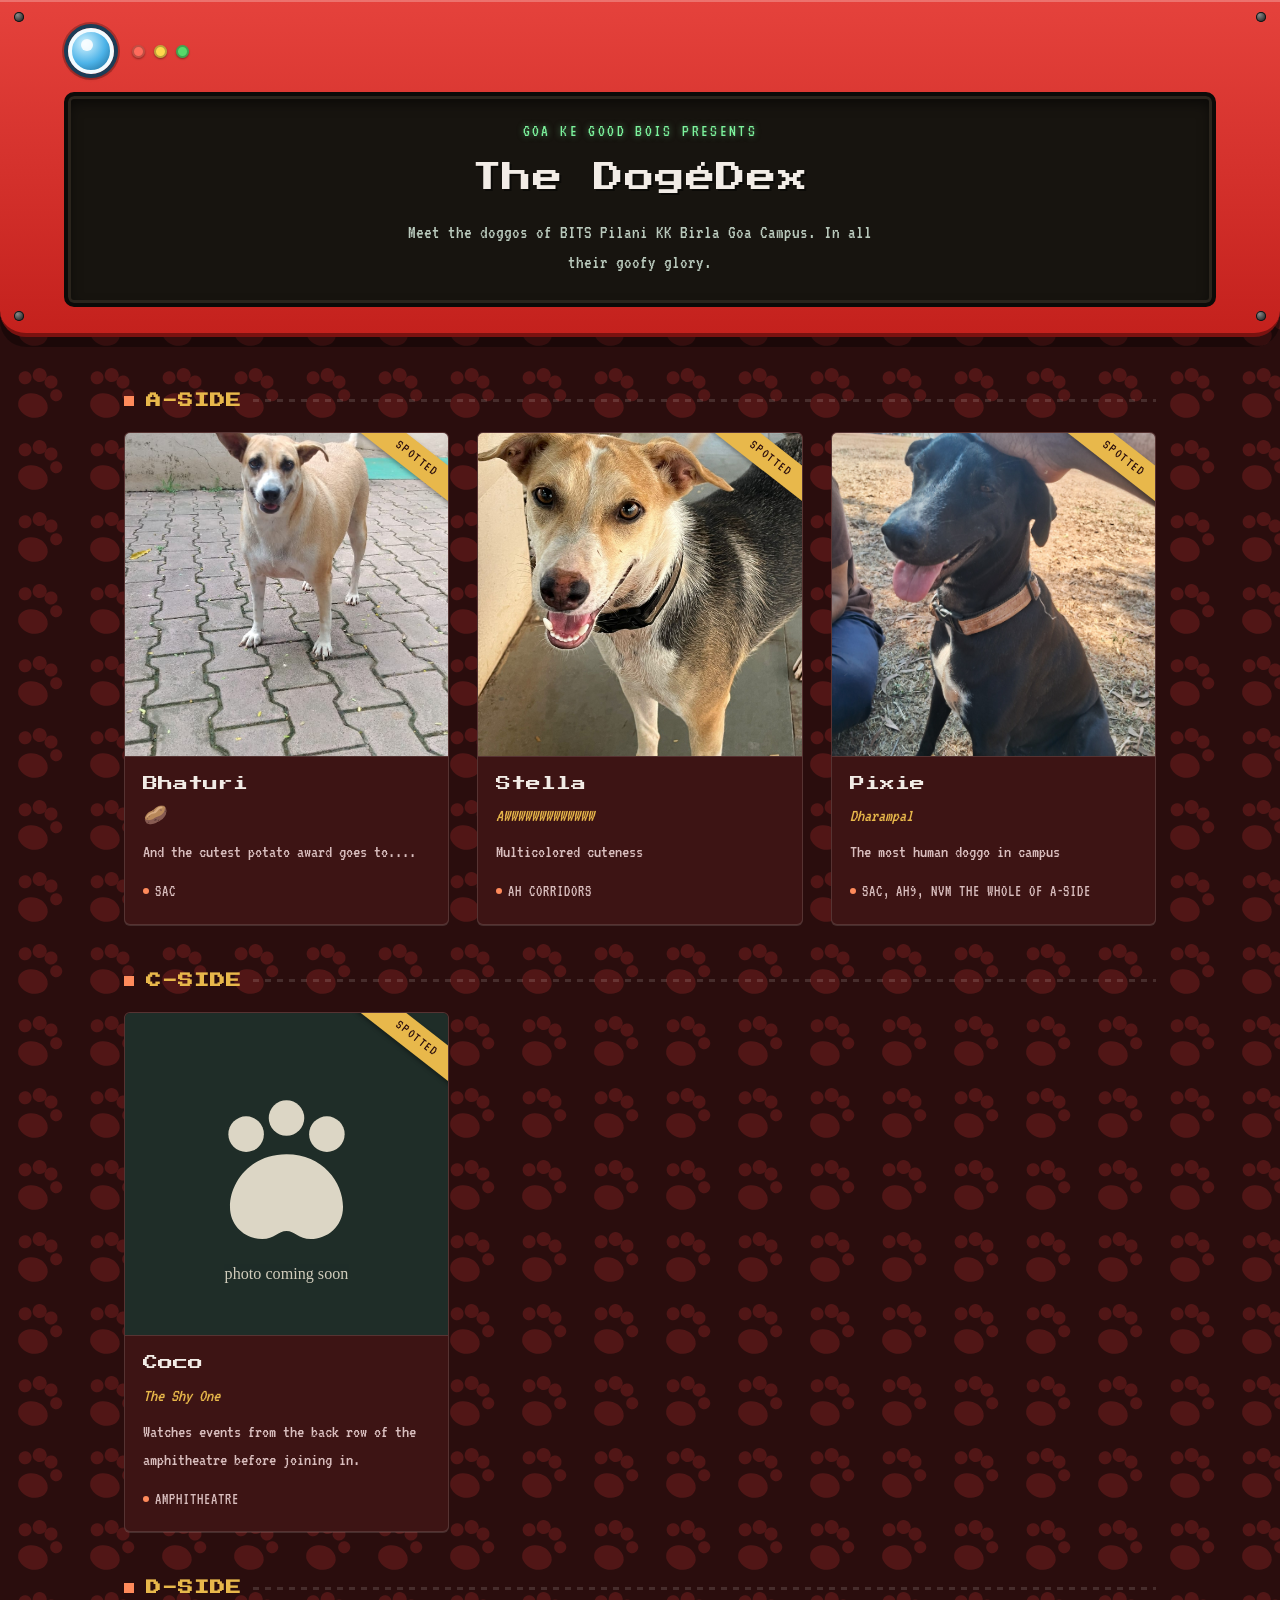
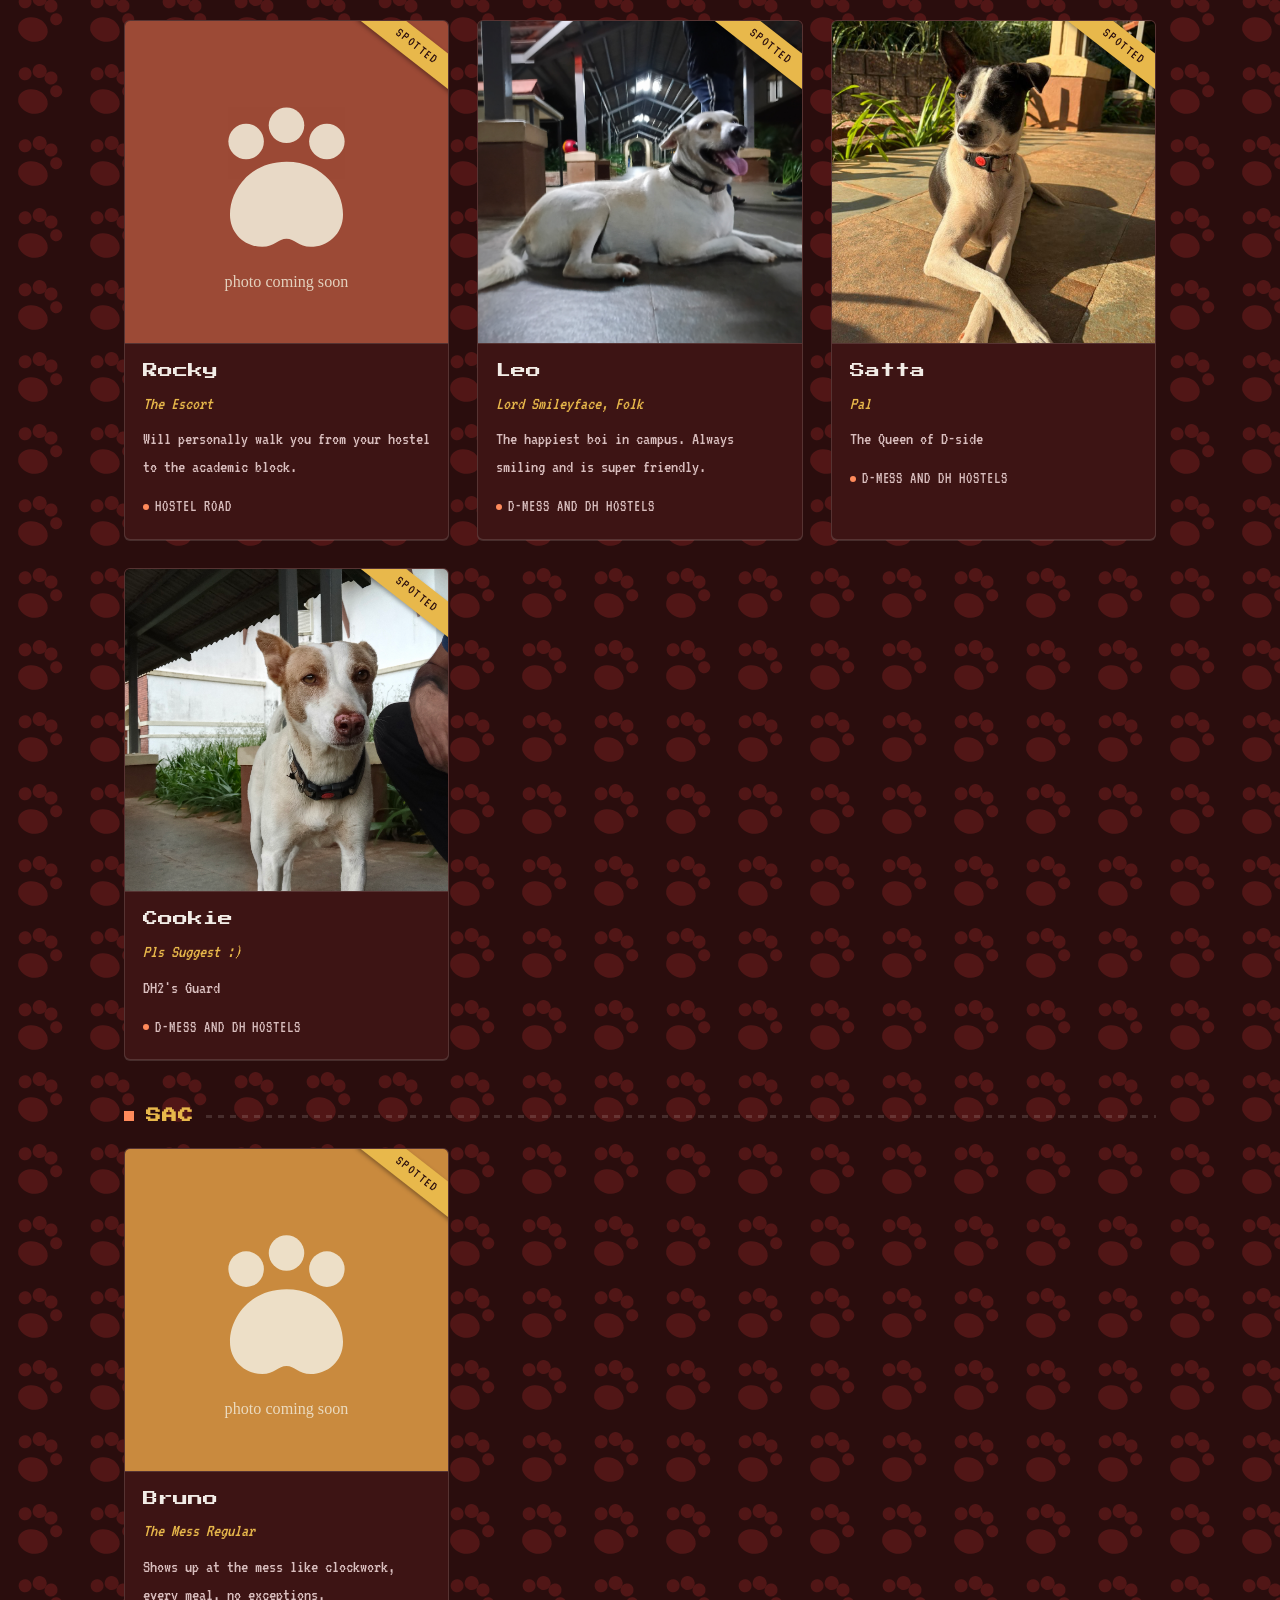
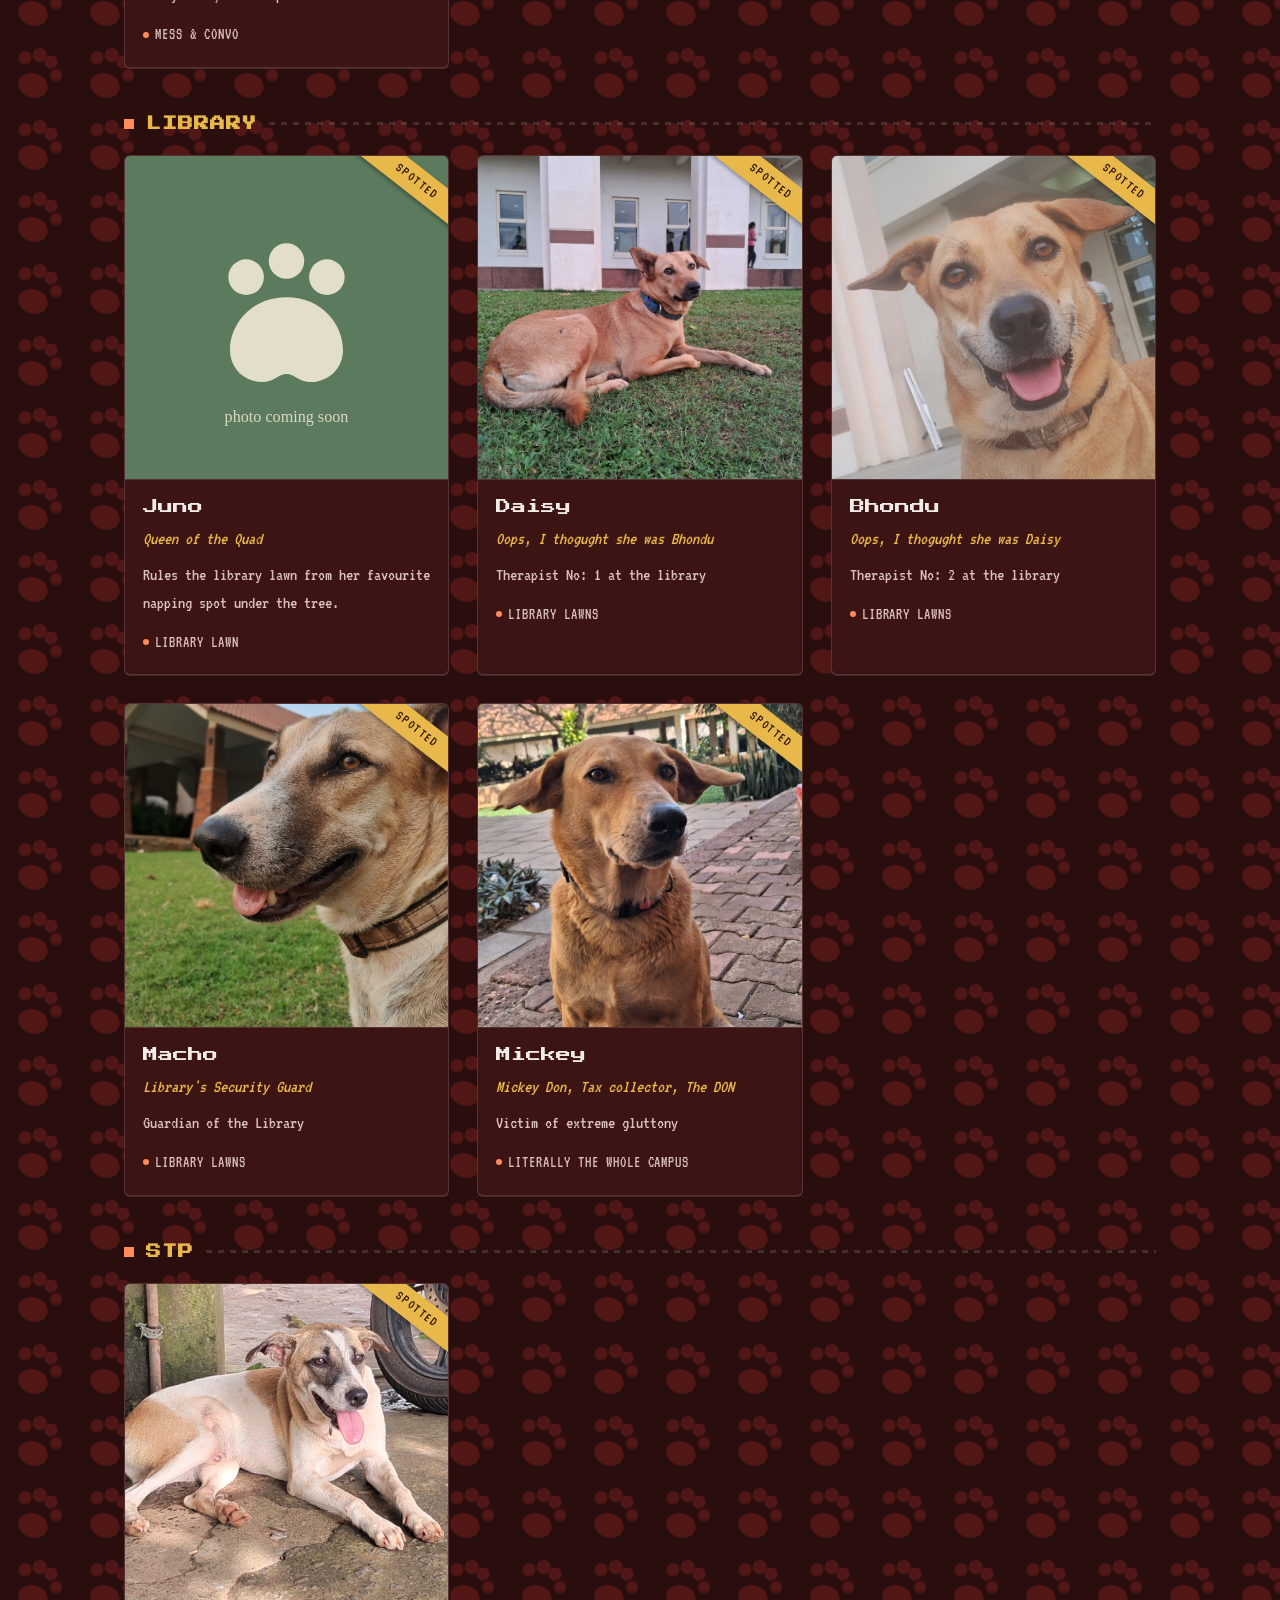
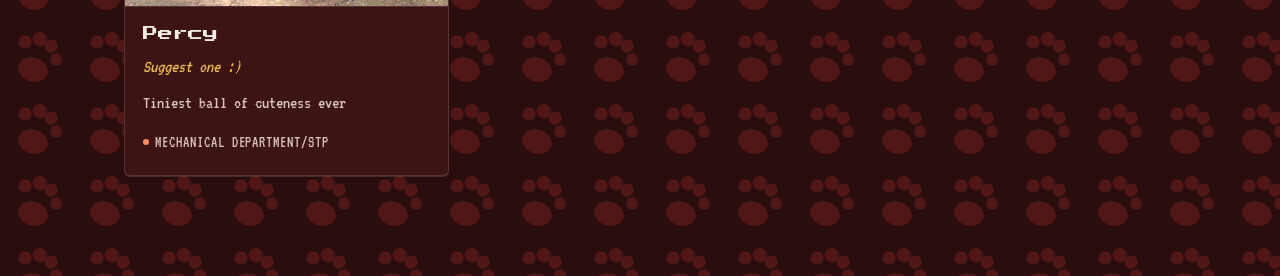
<file: index.html>
<!DOCTYPE html>
<html lang="en">
<head>
  <meta charset="UTF-8" />
  <meta name="viewport" content="width=device-width, initial-scale=1.0" />
  <title>GKGB DogéDex</title>
  <link rel="stylesheet" href="css/style.css" />
</head>
<body>

  <header class="site-header">
    <div class="dex-shell">
      <div class="dex-screw dex-screw-tl"></div>
      <div class="dex-screw dex-screw-tr"></div>

      <div class="dex-top">
        <span class="dex-lens">
          <span class="dex-lens-shine"></span>
        </span>
        <span class="dex-lights">
          <span class="dex-light red"></span>
          <span class="dex-light yellow"></span>
          <span class="dex-light green"></span>
        </span>
      </div>

      <div class="dex-screen">
        <div class="eyebrow">Goa Ke Good Bois presents</div>
        <h1>The DogéDex</h1>
        <p>Meet the doggos of BITS Pilani KK Birla Goa Campus. In all their goofy glory.</p>
      </div>

      <div class="dex-screw dex-screw-bl"></div>
      <div class="dex-screw dex-screw-br"></div>
    </div>
  </header>

  <main id="grid" class="zones">
    <!-- Zone sections are injected here by js/app.js -->
  </main>

  <script src="js/app.js"></script>
</body>
</html>
</file>
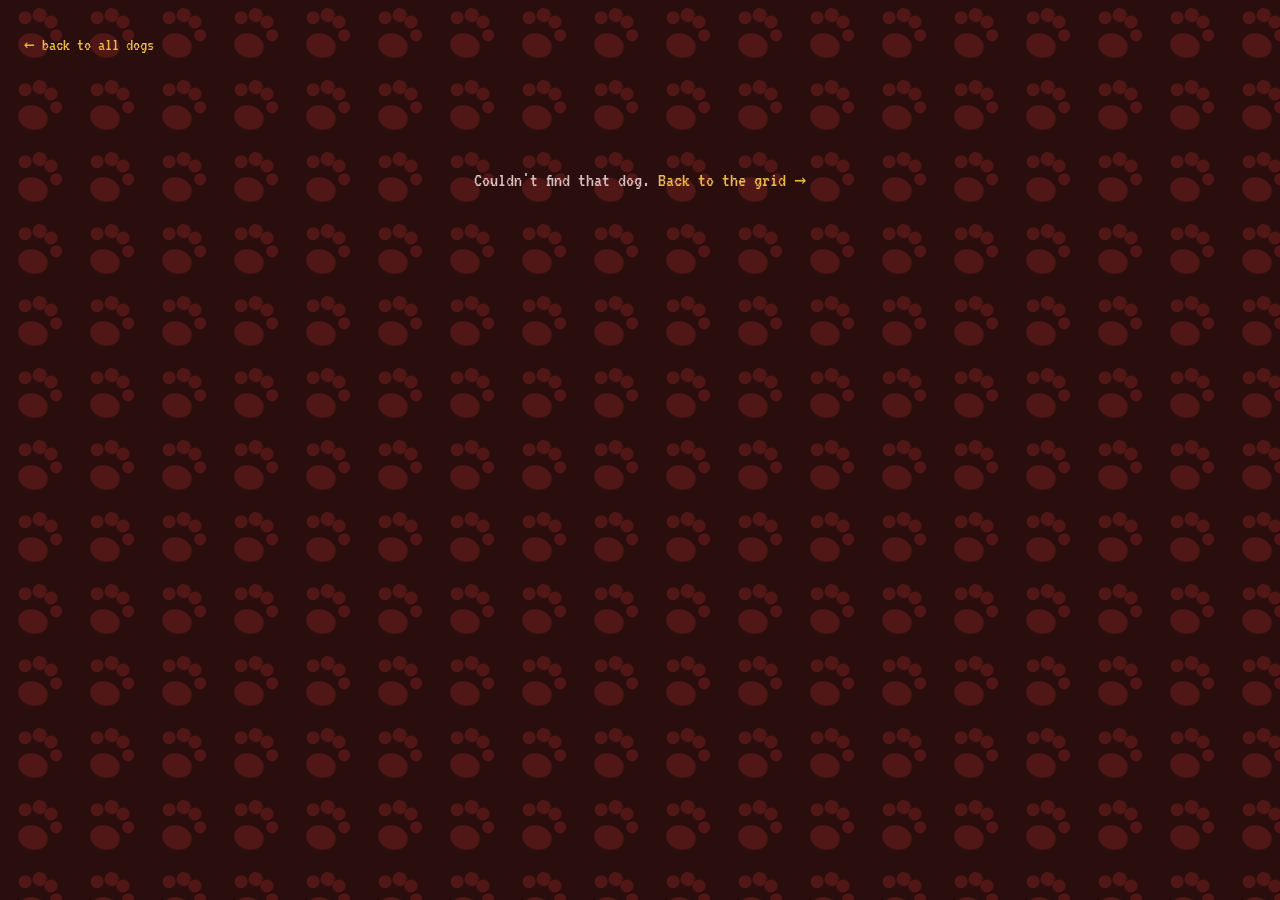
<file: dog.html>
<!DOCTYPE html>
<html lang="en">
<head>
  <meta charset="UTF-8" />
  <meta name="viewport" content="width=device-width, initial-scale=1.0" />
  <title>Dog Profile — Campus Dogs</title>
  <link rel="stylesheet" href="css/style.css" />
</head>
<body>

  <a class="back-link" href="index.html">&larr; back to all dogs</a>

  <main id="detail" class="detail">
    <!-- Content injected by js/app.js -->
  </main>

  <script src="js/app.js"></script>
</body>
</html>
</file>
<file: css/style.css>
@import url('https://fonts.googleapis.com/css2?family=Press+Start+2P&family=VT323&display=swap');

:root {
  --paper: #2A0D0D;
  --card: #3D1414;
  --ink: #F2ECE6;
  --ink-soft: #D9BEBE;
  --sage: #E8B84B;
  --ochre: #FF8A5B;
  --rust: #E8B84B;
  --line: rgba(242, 236, 230, 0.14);

  --display: 'Press Start 2P', var(--mono);
  --body: 'VT323', monospace;
  --mono: 'VT323', monospace;
}

* { box-sizing: border-box; }

html { scroll-behavior: smooth; }

body {
  margin: 0;
  background-color: var(--paper);
  background-image:
    url("data:image/svg+xml,%3Csvg xmlns='http://www.w3.org/2000/svg' width='72' height='72'%3E%3Cg fill='%23511616' transform='rotate(18 36 36)'%3E%3Cellipse cx='36' cy='46' rx='15' ry='12'/%3E%3Ccircle cx='20' cy='22' r='6.5'/%3E%3Ccircle cx='33' cy='15' r='7'/%3E%3Ccircle cx='46' cy='18' r='6.5'/%3E%3Ccircle cx='55' cy='29' r='6'/%3E%3C/g%3E%3C/svg%3E");
  background-size: 72px 72px;
  background-repeat: repeat;
  color: var(--ink);
  font-family: var(--body);
  font-size: 19px;
  line-height: 1.55;
}

a { color: inherit; text-decoration: none; }

/* ---------- Header (Pokedex-style shell) ---------- */

.site-header {
  padding: 0 0 8px;
  text-align: center;
  border-bottom: none;
  position: relative;
}

.dex-shell {
  position: relative;
  width: 100%;
  max-width: none;
  margin: 0;
  background: linear-gradient(180deg, #E5423C, #C4211D);
  border: 4px solid #7A1210;
  border-width: 0 0 4px 0;
  border-radius: 0 0 26px 26px;
  padding: 22px 5vw 26px;
  box-shadow:
    0 10px 0 rgba(0,0,0,0.35),
    inset 0 2px 0 rgba(255,255,255,0.25);
}

.dex-screw {
  position: absolute;
  width: 10px;
  height: 10px;
  border-radius: 50%;
  background: radial-gradient(circle at 35% 30%, #8a8a8a, #2a2a2a 75%);
  box-shadow: inset 0 0 0 1px #111;
}
.dex-screw-tl { top: 12px; left: 14px; }
.dex-screw-tr { top: 12px; right: 14px; }
.dex-screw-bl { bottom: 12px; left: 14px; }
.dex-screw-br { bottom: 12px; right: 14px; }

.dex-top {
  display: flex;
  align-items: center;
  gap: 18px;
  margin: 6px 4px 18px;
}

.dex-lens {
  position: relative;
  display: inline-block;
  width: 46px;
  height: 46px;
  border-radius: 50%;
  flex-shrink: 0;
  background: radial-gradient(circle at 35% 30%, #d3f3ff, #4db3e8 55%, #1a6693 100%);
  border: 4px solid #f2fbff;
  box-shadow:
    0 0 0 4px #1c3d57,
    0 0 0 6px rgba(0,0,0,0.25),
    0 3px 5px rgba(0,0,0,0.4);
}

.dex-lens-shine {
  position: absolute;
  top: 7px;
  left: 9px;
  width: 12px;
  height: 12px;
  border-radius: 50%;
  background: rgba(255,255,255,0.85);
}

.dex-lights {
  display: flex;
  gap: 9px;
}

.dex-light {
  width: 13px;
  height: 13px;
  border-radius: 50%;
  box-shadow: inset 0 0 0 2px rgba(0,0,0,0.25), 0 1px 2px rgba(0,0,0,0.4);
}
.dex-light.red { background: #FF6B5C; }
.dex-light.yellow { background: #FFD84D; }
.dex-light.green { background: #57D96A; }

.dex-screen {
  background: #17140F;
  border: 4px solid #0C0A08;
  border-radius: 10px;
  padding: 22px 20px 26px;
  box-shadow:
    inset 0 0 0 3px #2A241C,
    inset 0 6px 14px rgba(0,0,0,0.6);
}

.dex-screen .eyebrow {
  font-family: var(--mono);
  font-size: 17px;
  letter-spacing: 0.14em;
  text-transform: uppercase;
  color: #7CF29C;
  margin-bottom: 10px;
  text-shadow: 0 0 6px rgba(124,242,156,0.5);
}

.dex-screen h1 {
  font-family: var(--display);
  font-weight: 400;
  font-size: clamp(18px, 4vw, 30px);
  line-height: 1.6;
  margin: 0 0 16px;
  letter-spacing: 0.02em;
  color: var(--ink);
  text-shadow: 2px 2px 0 rgba(0,0,0,0.5);
}

.dex-screen p {
  max-width: 480px;
  margin: 0 auto;
  color: #B9C9BC;
  font-size: 19px;
}

@media (max-width: 480px) {
  .dex-lens { width: 38px; height: 38px; }
  .dex-light { width: 11px; height: 11px; }
  .dex-top { gap: 12px; }
}

/* ---------- Grid of cards ---------- */

.zones {
  max-width: 1080px;
  margin: 0 auto;
  padding: 44px 24px 40px;
}

.zone-section {
  margin-bottom: 44px;
}

.zone-section:last-child {
  margin-bottom: 60px;
}

.zone-heading {
  display: flex;
  align-items: center;
  gap: 12px;
  margin: 0 0 20px;
  font-family: var(--display);
  font-size: 15px;
  color: var(--sage);
  text-transform: uppercase;
  letter-spacing: 0.06em;
}

.zone-heading::before {
  content: '';
  width: 10px;
  height: 10px;
  background: var(--ochre);
  flex-shrink: 0;
}

.zone-heading::after {
  content: '';
  flex: 1;
  height: 3px;
  background: repeating-linear-gradient(
    to right,
    var(--line) 0,
    var(--line) 6px,
    transparent 6px,
    transparent 12px
  );
}

.card-grid {
  display: grid;
  grid-template-columns: repeat(auto-fill, minmax(240px, 1fr));
  gap: 28px;
}

.dog-card {
  position: relative;
  background: var(--card);
  border: 1px solid var(--line);
  border-radius: 6px;
  overflow: hidden;
  display: block;
  transition: transform 0.18s ease, box-shadow 0.18s ease;
  box-shadow: 0 1px 0 var(--line);
}

.dog-card:hover,
.dog-card:focus-visible {
  transform: translateY(-4px);
  box-shadow: 0 14px 24px -12px rgba(0,0,0,0.6);
  outline: none;
}

.dog-card:focus-visible {
  outline: 2px solid var(--sage);
  outline-offset: 2px;
}

.dog-card .thumb {
  aspect-ratio: 1 / 1;
  width: 100%;
  object-fit: cover;
  display: block;
  border-bottom: 1px solid var(--line);
}

.stamp {
  position: absolute;
  top: 12px;
  right: -34px;
  transform: rotate(38deg);
  background: var(--rust);
  color: var(--paper);
  font-family: var(--mono);
  font-size: 14px;
  letter-spacing: 0.08em;
  text-transform: uppercase;
  padding: 3px 40px;
  box-shadow: 0 2px 4px rgba(0,0,0,0.35);
}

.dog-card .info {
  padding: 16px 18px 20px;
}

.dog-card h2 {
  font-family: var(--display);
  font-size: 15px;
  line-height: 1.5;
  font-weight: 400;
  margin: 0 0 8px;
}

.dog-card .nickname {
  font-size: 18px;
  color: var(--sage);
  font-style: italic;
  margin-bottom: 8px;
}

.dog-card .summary {
  font-size: 18px;
  color: var(--ink-soft);
  margin: 0;
}

.dog-card .location {
  margin-top: 12px;
  font-family: var(--mono);
  font-size: 16px;
  letter-spacing: 0.06em;
  text-transform: uppercase;
  color: var(--ink-soft);
  display: flex;
  align-items: center;
  gap: 6px;
}

.dog-card .location::before {
  content: '';
  width: 6px;
  height: 6px;
  border-radius: 50%;
  background: var(--ochre);
  display: inline-block;
}

/* ---------- Detail page ---------- */

.back-link {
  display: inline-flex;
  align-items: center;
  gap: 6px;
  margin: 32px 0 0 24px;
  font-family: var(--mono);
  font-size: 18px;
  color: var(--sage);
}

.back-link:hover { text-decoration: underline; }

.detail {
  max-width: 760px;
  margin: 0 auto;
  padding: 24px 24px 80px;
}

.detail-header {
  text-align: center;
  margin-bottom: 28px;
}

.detail-header .eyebrow {
  font-family: var(--mono);
  font-size: 16px;
  letter-spacing: 0.1em;
  text-transform: uppercase;
  color: var(--sage);
}

.detail-header h1 {
  font-family: var(--display);
  font-weight: 400;
  font-size: clamp(18px, 4.5vw, 28px);
  line-height: 1.6;
  margin: 14px 0 8px;
  text-shadow: 2px 2px 0 rgba(0,0,0,0.35);
}

.detail-header .nickname {
  font-size: 20px;
  font-style: italic;
  color: var(--ink-soft);
}

.tag-row {
  display: flex;
  flex-wrap: wrap;
  gap: 8px;
  justify-content: center;
  margin: 16px 0 0;
}

.tag {
  font-family: var(--mono);
  font-size: 15px;
  letter-spacing: 0.05em;
  text-transform: uppercase;
  border: 2px solid var(--sage);
  color: var(--sage);
  padding: 3px 10px;
  border-radius: 0;
}

.hero-photo {
  width: 100%;
  aspect-ratio: 4 / 3;
  object-fit: cover;
  border-radius: 0;
  border: 4px solid var(--sage);
  box-shadow:
    0 0 0 4px var(--paper),
    0 0 0 8px var(--rust),
    6px 6px 0 8px rgba(0,0,0,0.5);
  margin: 32px 0 14px;
}

.hero-caption {
  font-family: var(--mono);
  font-size: 16px;
  color: var(--ink-soft);
  text-align: right;
  margin: 0 0 32px;
}

.field-notes {
  background: var(--card);
  border: 3px solid var(--line);
  border-radius: 0;
  padding: 28px 28px 24px;
  position: relative;
  box-shadow: 5px 5px 0 rgba(0,0,0,0.4);
}

.field-notes::before {
  content: 'FIELD NOTES';
  position: absolute;
  top: -13px;
  left: 24px;
  background: var(--paper);
  padding: 0 8px;
  font-family: var(--mono);
  font-size: 16px;
  letter-spacing: 0.1em;
  color: var(--rust);
}

.field-notes p {
  margin: 0;
  color: var(--ink-soft);
  font-size: 20px;
}

.gallery {
  margin-top: 36px;
}

.gallery h3 {
  font-family: var(--mono);
  font-size: 17px;
  letter-spacing: 0.1em;
  text-transform: uppercase;
  color: var(--ink-soft);
  margin-bottom: 14px;
}

.gallery-grid {
  display: grid;
  grid-template-columns: repeat(auto-fill, minmax(140px, 1fr));
  gap: 12px;
}

.gallery-grid img {
  width: 100%;
  aspect-ratio: 1 / 1;
  object-fit: cover;
  border-radius: 0;
  border: 3px solid var(--line);
  box-shadow: 3px 3px 0 rgba(0,0,0,0.35);
}

.paw-divider {
  text-align: center;
  color: var(--ochre);
  letter-spacing: 14px;
  margin: 40px 0;
  font-size: 18px;
}

.empty-state {
  text-align: center;
  padding: 80px 24px;
  color: var(--ink-soft);
  font-family: var(--body);
  font-size: 20px;
  line-height: 1.6;
}

@media (prefers-reduced-motion: reduce) {
  .dog-card { transition: none; }
}
</file>
